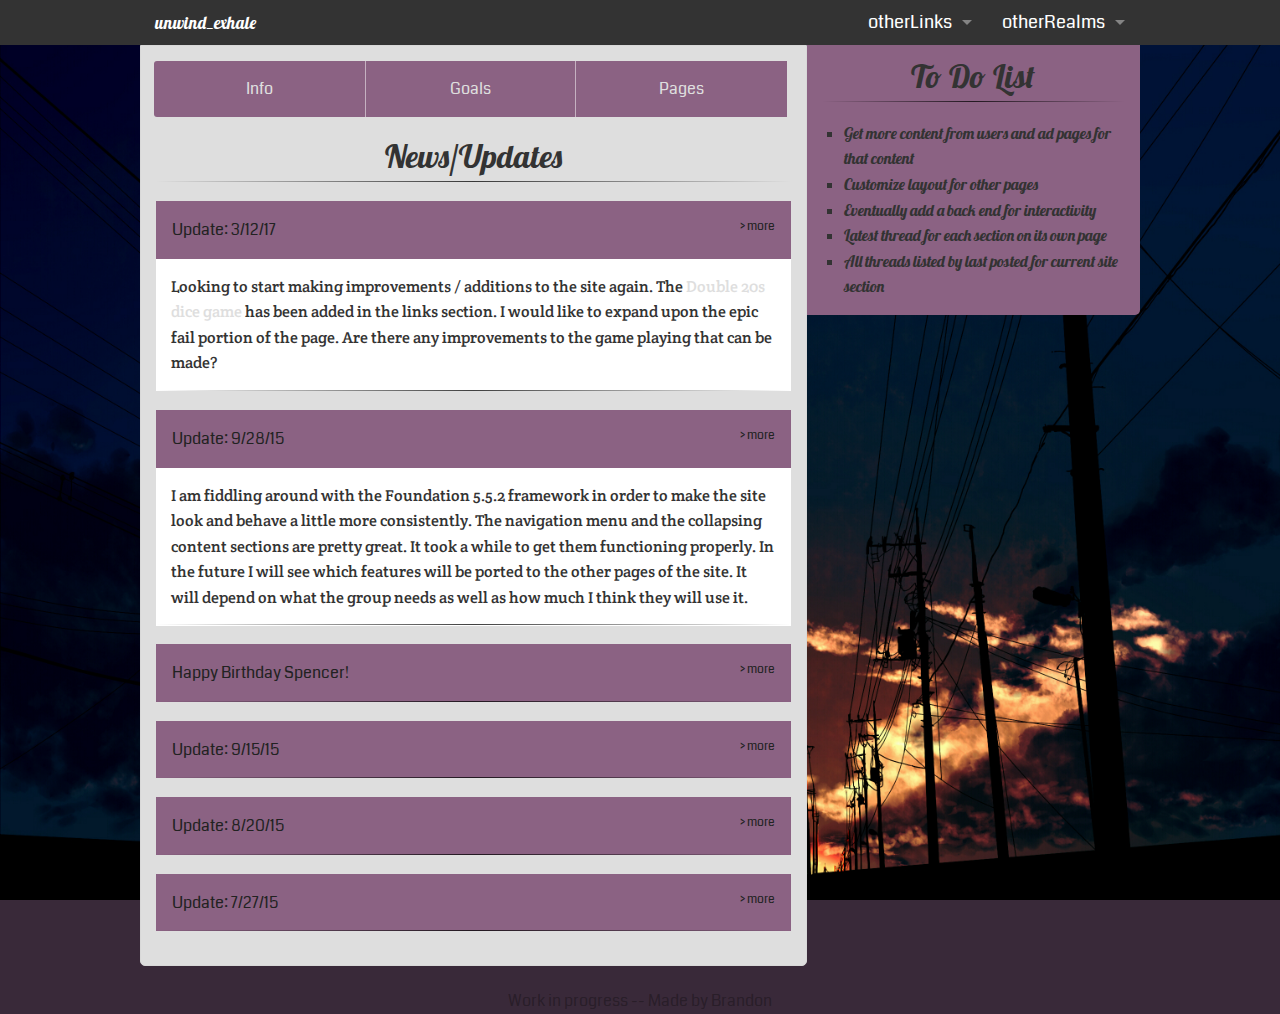
<file: index.html>
<!DOCTYPE html>
<html>
<head>
	<meta name="viewport" content="width=device-width, initial-scale=1.0" />
	<title>Game Site Alpha</title>

	<link rel="stylesheet" href="css/normalize.css">
	<link rel="stylesheet" href="css/foundation.css">
	<link rel="stylesheet" href="css/index.css">
	<link rel="icon" type="image/ico" href="favicon.ico">

	<script src="js/vendor/jquery.js"></script>
	<script src="js/foundation/foundation.js"></script>
	<script src="js/foundation/foundation.topbar.js"></script>
	<script src="js/foundation/foundation.accordion.js"></script>
	<script src="js/foundation/foundation.reveal.js"></script>

</head>
<body>
	<div class="contain-to-grid fixed">
		<nav class="top-bar" data-topbar role="navigation">
			<!-- Tile Area -->
		    <ul class="title-area">
		      <li class="name"><h1><a href="index.html">unwind_exhale</a><h1></li>
		      <li class="toggle-topbar menu-icon"><a href="#"><span>Menu</span></a></li>
		    </ul>

			<section class="top-bar-section">
				<!-- Left Nav Section -->
				<!--
			 	<ul class="left">
					<li><a href="dnd.html">DnD</a></li>
					<li><a href="star_wars.html">Star Wars</a></li>
					<li><a href="table_top.html">Table Top</a></li>
					<li><a href="wan.html">WAN</a></li>
					<li><a href="lan.html">LAN</a></li>
				</ul> -->
			    <!-- Right Nav Section -->
			    <ul class="right">
			      <li class="has-dropdown not-click"><a href="#">otherLinks</a>
			        <ul id="otherRealms" class="dropdown">
					<li><a href="https://www.youtube.com/watch?v=xDmBtNrC5Lc&feature=youtu.be">Ceramics Master</a></li>	
					<li><a href="https://www.youtube.com/watch?v=QgNDao7m41M">Black Holes</a></li>
					<li><a href="https://chrisbeaumont.org/holdem_odds/#8H+QS">Hold 'em Odds</a></li>
					<li><a href="https://www.pokepalettes.com/">Pokepalettes</a></li>
					<li><a href="https://hermann.is/gravity/">Gravity Simulator</a></li>
					<li><a href="https://np.reddit.com/r/DnD/comments/3jpksw/gandalf_was_really_just_fighter_with_int18/">Fighter Gandalf</a></li>
					<li><a href="https://4rclyte.github.io/double20s/">Double 20s Dice Game</a></li>
			        </ul>
			      </li>
			      <li class="has-dropdown not-click"><a href="#">otherRealms</a>
			        <ul id="otherRealms" class="dropdown">
					<li><a href="dnd.html">DnD</a></li>
					<li><a href="star_wars.html">Star Wars</a></li>
					<li><a href="table_top.html">Table Top</a></li>
					<li><a href="wan.html">WAN</a></li>
					<li><a href="lan.html">LAN</a></li>
			        </ul>
			      </li>
			    </ul>
			</section>
		</nav>
	</div><!-- End Sticky Grid Nav -->
	
	<div class="row">
		<div id="contentArea" class="medium-8 columns panel">

			<ul id="buttonInfo" class="button-group even-3 radius">
				<li><a href="#" class="button" data-reveal-id="siteInfo">Info</a></li>
					<div id="siteInfo" class="reveal-modal" data-reveal aria-labelledby="title1" aria-hidden="true" role="dialog">
					  <h2 id="title1">Site Info</h2>
					  <p>Hello welcome to the site! This is an ongoing project to help organize all the different gaming functions that happen to be going on in my life. 
						Also it serves as a demo and learning experience in order to get used to coding again after a long hiatus. 
						Click or touch a heading below to reveal the content.</p>
					  <a class="close-reveal-modal" aria-label="Close">&#215;</a>
					</div>
				<li><a href="#" class="button" data-reveal-id="goals">Goals</a></li>
					<div id="goals" class="reveal-modal" data-reveal aria-labelledby="title2" aria-hidden="true" role="dialog">
					  <h2 id="title2">Site Goals</h2>
					  <p>Keep tinkering around to make the site easier to use and eventually add user interactivity.
						Each page will have its own interaction area on the right side for discussion, voting and the such.
						Different events will be able to be created in order to solidify when something is happening and to group activities that occur on that date to the event.</p>
					  <a class="close-reveal-modal" aria-label="Close">&#215;</a>
					</div>
				<li><a href="#" class="button" data-reveal-id="pagesInfo">Pages</a></li>
					<div id="pagesInfo" class="reveal-modal" data-reveal aria-labelledby="title3" aria-hidden="true" role="dialog">
					  <h2 id="title3">Other Pages</h2>
					  <p><a href="dnd.html" id="pinky">DnD</a> - The Dungeons &amp; Dragons session(s) with the boys @ Nate's place. </p>
					  <p><a href="star_wars.html" id="pinky">Star Wars</a> - (canceled) The Star Wars roleplaying session which occurs every other week usually on a Tuesday or Wednesday night.</p>
					  <p><a href="table_top.html" id="pinky">Table Top</a> - A night of Dungeons &amp; Dickjokes, also various board or card games. Saturdays from pants o'clock until whenever.</p>
					  <p><a href="wan.html" id="pinky">WAN</a> - (not a thing yet) An upcoming weekly or bi-weekly event to organize a video game session online. Games may change every week.</p>
					  <p><a href="lan.html" id="pinky">LAN</a> - (up to Jono) Happens every few months or so usually on a weekend. Bring your rig over and let's play games until our eyes hurt!</p>
					  <a class="close-reveal-modal" aria-label="Close">&#215;</a>
					</div>
			</ul> <!-- END BUTTON GROUP -->

			<h1 class="clear">News/Updates</h1>
			<hr>
			<ul class="accordion" data-accordion>
		  	  <li class="accordion-navigation">
			    <a href="#p5">Update: 3/12/17</a>
			    <div id="p5" class="content active">
			    	Looking to start making improvements / additions to the site again. The <a href="https://4rclyte.github.io/double20s/">Double 20s dice game</a> has
				been added in the links section. I would like to expand upon the epic fail portion of the page. Are there any improvements to the game playing that can be made?
			    </div>
			  </li>
			  <hr>	
			  <li class="accordion-navigation">
			    <a href="#p4">Update: 9/28/15</a>
			    <div id="p4" class="content active">
			    	I am fiddling around with the Foundation 5.5.2 framework in order to make the site look and behave a little more consistently.
			    	The navigation menu and the collapsing content sections are pretty great. It took a while to get them functioning properly. 
			    	In the future I will see which features will be ported to the other pages of the site.
			    	It will depend on what the group needs as well as how much I think they will use it.
			    </div>
			  </li>
			  <hr>			  
			  <li class="accordion-navigation">
			    <a href="#p3">Happy Birthday Spencer!</a>
			    <div id="p3" class="content">
					Spencer just turned 30! We had a great time catching up at his parent's place where the surprise party took place.
					All his classic rock posters were hung up in the backyard. Fun people, pizza and drinks. Doesn't get better than that.
			    </div>
			  </li>
			  <hr>
			  <li class="accordion-navigation">
			    <a href="#p2">Update: 9/15/15</a>
			    <div id="p2" class="content">
					Just retooled all of the CSS for the different pages. Might have to change a few others. Added padding when page shrinks. 
					The color selector was removed on the pages I liked the default theme, can add again later if the users want the functionality.
					Looking to upload current progress to GitHub once the changes are completed today.
					Then I need to get back on track with the TreeHouse courses since I am still a few weeks behind :/
			    </div>
			  </li>
			  <hr>
			  <li class="accordion-navigation">
			    <a href="#p1">Update: 8/20/15</a>
			    <div id="p1" class="content">
					Site layout is mostly finished. Still need lots of content to fill it out. Need to make separate pages as well.
			    </div>
			  </li>
			  <hr>
			  	<li class="accordion-navigation">
			    <a href="#p0">Update: 7/27/15</a>
			    <div id="p0" class="content">
					Basic frame for site is there...very basic.
			    </div>
			  </li>
			  <hr>
			</ul> <!-- END ACCORDION UL -->
		</div> <!-- END OF #contentArea DIV -->
		<div id="interaction" class="medium-4 columns panel right">
			<h1>To Do List</h1>
			<hr>
			<ol>
				<li>Get more content from users and ad pages for that content</li>
				<li>Customize layout for other pages</li>
				<li>Eventually add a back end for interactivity</li>
				<li>Latest thread for each section on its own page</li>
				<li>All threads listed by last posted for current site section</li>
		</div> <! END OF INTERACTION DIV/>
	</div> <!-- END class="row" DIV -->
	<div id="footer" class="center">
		<p>Work in progress -- Made by Brandon</p>
	</div> <! END OF FOOTER DIV/>

<script type="text/javascript">
$(document).ready(function(){
    $(document).foundation();
});
</script>

</body>
</html>
</file>
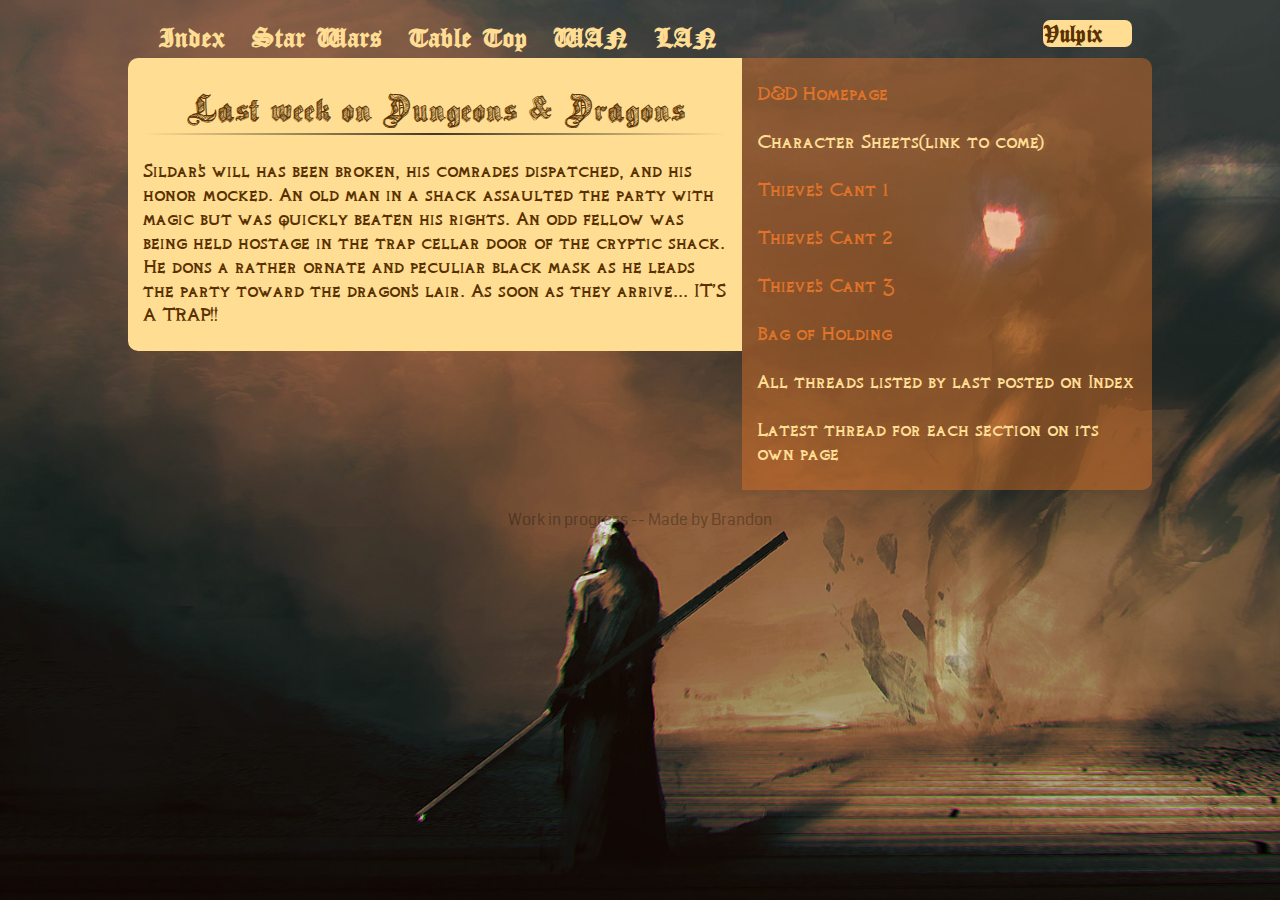
<file: dnd.html>
<!DOCTYPE html>
<html>
	<head>
		<meta name="viewport" content="width=device-width, initial-scale=1.0" />
		<link rel="stylesheet" href="css/normalize.css">
		<link rel="stylesheet" href="css/style.css">
		<link rel="stylesheet" href="css/dnd.css">
		<title>The Forgotten Realms ~ D&#38;D</title>
	</head>
	<body>
		<div id="page">
			<div class="navbar">
				<ul>
					<li><a href="index.html">&nbsp;Index&nbsp;</a></li>
					<!--<li class="selected"><a href="dnd.html">&nbsp;DnD&nbsp;</a></li>-->
					<li><a href="star_wars.html">&nbsp;Star Wars&nbsp;</a></li>
					<li><a href="table_top.html">&nbsp;Table Top&nbsp;</a></li>
					<li><a href="wan.html">&nbsp;WAN&nbsp;</a></li>
					<li><a href="lan.html">&nbsp;LAN&nbsp;</a></li>
				</ul>
				<select id="colorscheme">
					<option value="vulpix">Vulpix</option>
					<option value="butterfree">Butterfree</option>
					<option value="dewgong">Dewgong</option>
					<option value="oddish">Oddish</option>
					<option value="murkrow">Murkrow</option>
					<option value="seaking">Seaking</option>
					<option value="rhyhorn">Rhyhorn</option>
					<option value="vaporeon">Vaporeon</option>
					<option value="pinsir">Pinsir</option>
				</select>
			</div> <! END OF NAVBAR DIV />		
			<div id="content">
				<h1 align="center">Last week on Dungeons &#38; Dragons</h1>
				<hr>
				<p>Sildar's will has been broken, his comrades dispatched, and his honor mocked.
				An old man in a shack assaulted the party with magic but was quickly beaten his rights.
				An odd fellow was being held hostage in the trap cellar door of the cryptic shack.
				He dons a rather ornate and peculiar black mask as he leads the party toward the dragon's lair.
				As soon as they arrive... IT'S A TRAP!!</p>
			</div> <! END OF CONTENT DIV />
			<div id="interaction">
				<p><a href="http://dnd.wizards.com/">D&#38;D Homepage</a></p>
				<p>Character Sheets(link to come)</p>
				<p><a href="img/Thieve's Cant1.jpg">Thieve's Cant 1</a></p>
				<p><a href="img/Thieve's Cant2.jpg">Thieve's Cant 2</a></p>
				<p><a href="img/Thieve's Cant3.jpg">Thieve's Cant 3</a></p>
				<p><a href="img/Bag of Holding.jpg">Bag of Holding</a></p>
				<p>All threads listed by last posted on Index</p>
				<p>Latest thread for each section on its own page</p>
			</div> <! END OF INTERACTION DIV/>
			<div id="footer">
				<p>Work in progress -- Made by Brandon</p>
			</div> <! END OF FOOTER DIV/>
		</div> <! END OF PAGE DIV/>
		
		<script src="https://code.jquery.com/jquery-1.11.0.min.js" type="text/javascript"></script>
		<script src="js/scripts.js" type="text/javascript"></script>
	</body>
</html>
</file>
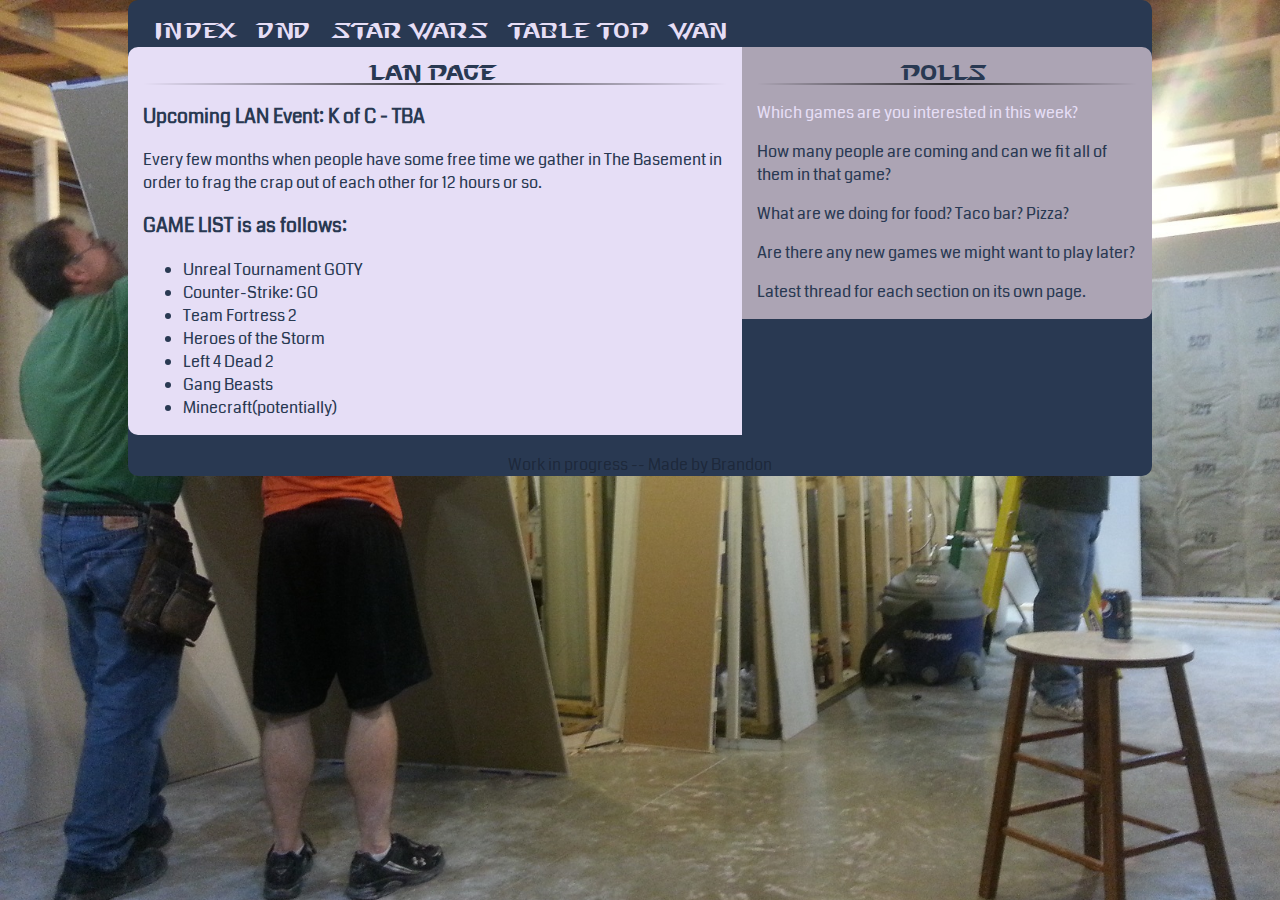
<file: lan.html>
<!DOCTYPE html>
<html>
	<head>
		<meta name="viewport" content="width=device-width, initial-scale=1.0" />
		<link rel="stylesheet" href="css/normalize.css">
		<link rel="stylesheet" href="css/style.css">
		<link rel="stylesheet" href="css/lan.css">
		<link rel="icon" type="image/ico" href="favicon.ico">
		<title>The Basement - Local Area Network</title>
	</head>
	<body>
		<div id="page">
			<div class="navbar">
				<ul>
					<li><a href="index.html">&nbsp;Index&nbsp;</a></li>
					<li><a href="dnd.html">&nbsp;DnD&nbsp;</a></li>
					<li><a href="star_wars.html">&nbsp;Star Wars&nbsp;</a></li>
					<li><a href="table_top.html">&nbsp;Table Top&nbsp;</a></li>
					<li><a href="wan.html">&nbsp;WAN&nbsp;</a></li>
					<!--<li class="selected"><a href="lan.html">&nbsp;LAN&nbsp;</a></li>-->
				</ul>
				<select id="colorscheme">
					<option value="vulpix">Vulpix</option>
					<option value="butterfree">Butterfree</option>
					<option value="dewgong">Dewgong</option>
					<option value="oddish">Oddish</option>
					<option value="murkrow">Murkrow</option>
					<option value="seaking">Seaking</option>
					<option value="rhyhorn">Rhyhorn</option>
					<option value="vaporeon">Vaporeon</option>
				</select>
			</div> <! END OF NAVBAR DIV />		
			<div id="content">
				<h1>lan page</h1>
				<hr>
				<h3>Upcoming LAN Event: K of C - TBA</h2>
				<p>Every few months when people have some free time we gather in The Basement in order to frag the crap out of each other for 12 hours or so.</p>
				<h3>GAME LIST is as follows:</h3>
				<ul>
					<li>Unreal Tournament GOTY</li>
					<li>Counter-Strike: GO</li>
					<li>Team Fortress 2</li>
					<li>Heroes of the Storm</li>
					<li>Left 4 Dead 2</li>
					<li>Gang Beasts</li>
					<li>Minecraft(potentially)</li>
				</ul>
			</div> <! END OF CONTENT DIV />
			<div id="interaction">
				<h1>polls</h1>
				<hr>
				<p><a href="https://strawpoll.me/5483736">Which games are you interested in this week?</a></p>
				<p>How many people are coming and can we fit all of them in that game?</p>
				<p>What are we doing for food? Taco bar? Pizza?</p>
				<p>Are there any new games we might want to play later?</p>
				<p>Latest thread for each section on its own page.</p>
			</div> <! END OF INTERACTION DIV/>
			<div id="footer">
				<p>Work in progress -- Made by Brandon</p>
			</div> <! END OF FOOTER DIV/>
		</div> <! END OF PAGE DIV/>
		
		<script src="https://code.jquery.com/jquery-1.11.0.min.js" type="text/javascript"></script>
		<script src="js/scripts.js" type="text/javascript"></script>
	</body>
</html>
</file>
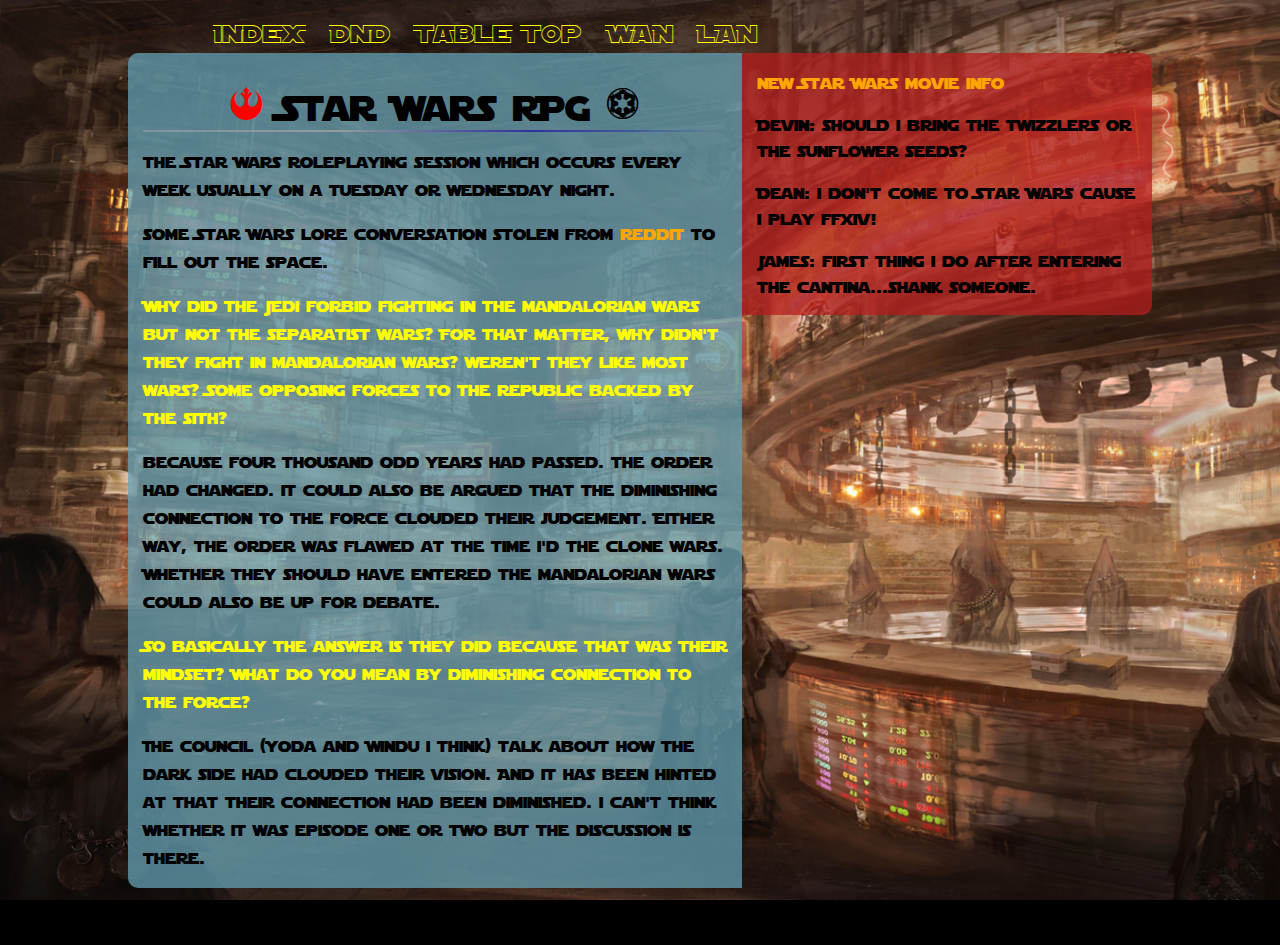
<file: star_wars.html>
<!DOCTYPE html>
<html>
	<head>
		<meta name="viewport" content="width=device-width, initial-scale=1.0" />
		<link rel="stylesheet" href="css/normalize.css">
		<link rel="stylesheet" href="css/style.css">
		<link rel="stylesheet" type="text/css" href="css/star_wars.css">
		<link rel="icon" type="image/ico" href="favicon.ico">
		<title>Star Wars Roleplaying Session</title>
	</head>
	<body>
		<div id="page">
			<div class="navbar">
				<ul>
					<li><a href="index.html">&nbsp;Index&nbsp;</a></li>
					<li><a href="dnd.html">&nbsp;DnD&nbsp;</a></li>
					<!--<li class="selected"><a href="star_wars.html">&nbsp;Star Wars&nbsp;</a></li>-->
					<li><a href="table_top.html">&nbsp;Table Top&nbsp;</a></li>
					<li><a href="wan.html">&nbsp;WAN&nbsp;</a></li>
					<li><a href="lan.html">&nbsp;LAN&nbsp;</a></li>
				</ul>
				<select id="colorscheme">
					<option value="vulpix">Vulpix</option>
					<option value="butterfree">Butterfree</option>
					<option value="dewgong">Dewgong</option>
					<option value="oddish">Oddish</option>
					<option value="murkrow">Murkrow</option>
					<option value="seaking">Seaking</option>
					<option value="rhyhorn">Rhyhorn</option>
					<option value="vaporeon">Vaporeon</option>
				</select>
			</div> <! END OF NAVBAR DIV />		
			<div id="content">
				<h1 align="center"><wrapper class="red">$</wrapper> Star Wars RPG #</h1>
				<hr>
				<p>the Star Wars roleplaying session which occurs every week usually on a tuesday or wednesday night.</p>
				<p>some Star Wars lore conversation stolen from <a href="https://www.reddit.com/r/StarWarsLore/">reddit</a> to fill out the space.</p>
				<p class="question">Why did the Jedi forbid fighting in the mandalorian wars but not the separatist wars? 
				For that matter, why didn't they fight in mandalorian wars? weren't they like most wars? Some opposing forces to the republic backed by the sith?</p>
				<p>because four thousand odd years had passed. the order had changed. it could also be argued that the diminishing connection to the force clouded their judgement. 
				Either way, the order was flawed at the time i'd the clone wars. Whether they should have entered the mandalorian wars could also be up for debate. </p>
				<p class="question">So basically the answer is they did because that was their mindset? What do you mean by diminishing connection to the force?</p>
				<p>The council (Yoda and Windu i think) talk about how the dark side had clouded their vision. And it has been hinted at that their connection had been diminished. 
				i can't think whether it was episode one or two but the discussion is there.</p>
			</div> <! END OF CONTENT DIV />
			<div id="interaction">
				<p><a href="https://www.cinemablend.com/new/Star-Wars-Episode-7-What-We-Know-So-Far-36488.html">New Star Wars movie info</a></p>
				<p>Devin: should i bring the twizzlers or the sunflower seeds?</p>
				<p>Dean: i don't come to Star Wars cause i play ffxiv!</p>
				<p>James: first thing i do after entering the cantina...shank someone.</p>

			</div> <! END OF INTERACTION DIV/>
			<div id="footer">
				<p>Work in progress -- Made by Brandon</p>
			</div> <! END OF FOOTER DIV/>
		</div> <! END OF PAGE DIV/>
		
		<script src="https://code.jquery.com/jquery-1.11.0.min.js" type="text/javascript"></script>
		<script src="js/scripts.js" type="text/javascript"></script>
	</body>
</html>
</file>
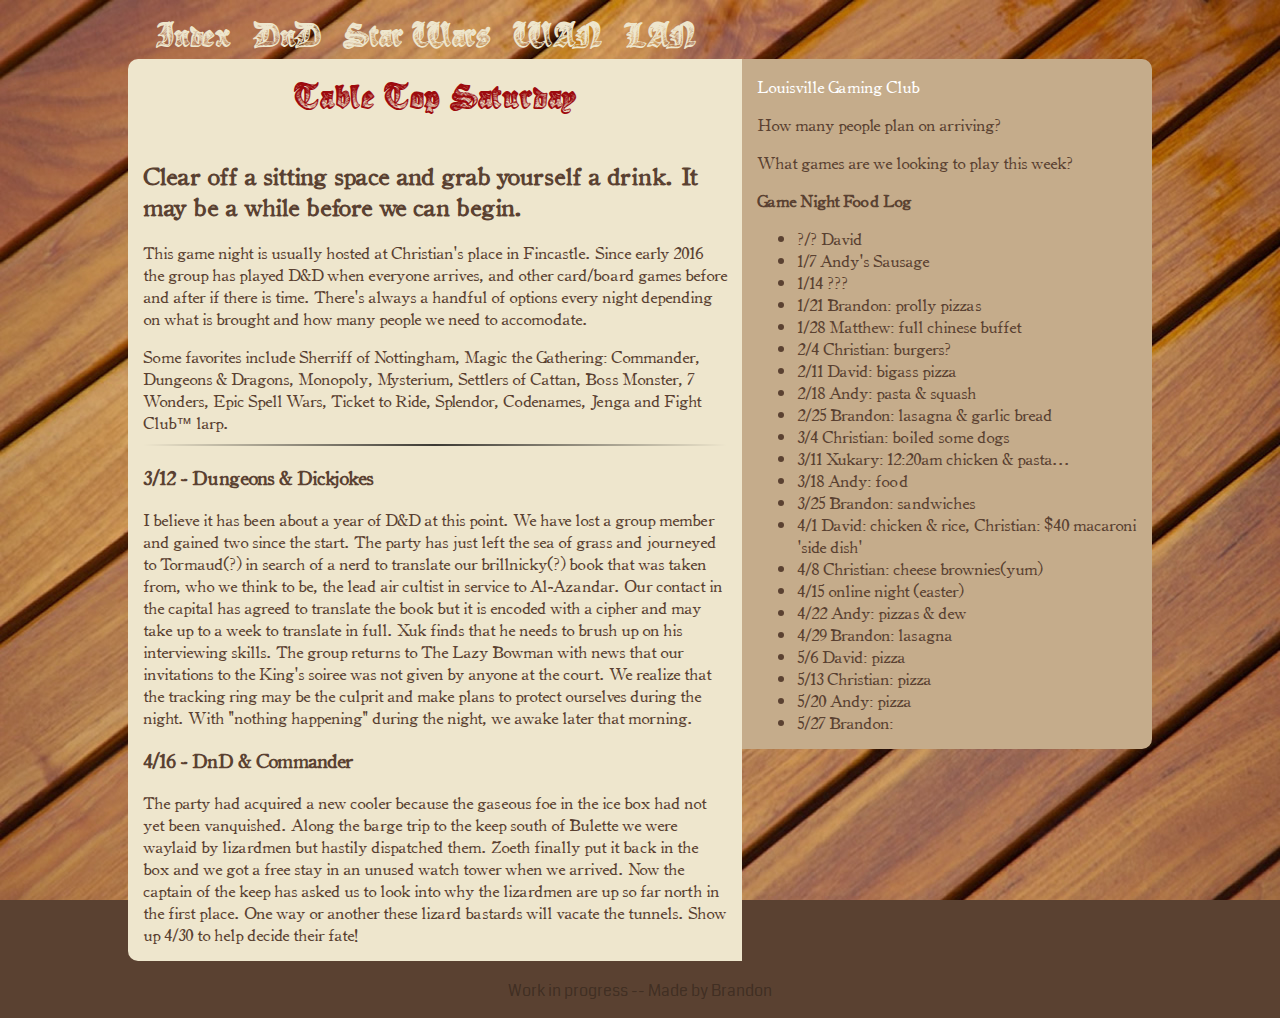
<file: table_top.html>
<!DOCTYPE html>
<html>
	<head>
		<meta name="viewport" content="width=device-width, initial-scale=1.0" />
		<link rel="stylesheet" href="css/normalize.css">
		<link rel="stylesheet" href="css/style.css">
		<link rel="stylesheet" href="css/table_top.css">
		<link rel="icon" type="image/ico" href="favicon.ico">
		<title>Table Top Saturday</title>
	</head>
	<body>
		<div id="page">
			<div class="navbar">
				<ul>
					<li><a href="index.html">&nbsp;Index&nbsp;</a></li>
					<li><a href="dnd.html">&nbsp;DnD&nbsp;</a></li>
					<li><a href="star_wars.html">&nbsp;Star Wars&nbsp;</a></li>
					<!--<li class="selected"><a href="table_top.html">&nbsp;Table Top&nbsp;</a></li>-->
					<li><a href="wan.html">&nbsp;WAN&nbsp;</a></li>
					<li><a href="lan.html">&nbsp;LAN&nbsp;</a></li>
				</ul>
				<select id="colorscheme">
					<option value="vulpix">Vulpix</option>
					<option value="butterfree">Butterfree</option>
					<option value="dewgong">Dewgong</option>
					<option value="oddish">Oddish</option>
					<option value="murkrow">Murkrow</option>
					<option value="seaking">Seaking</option>
					<option value="rhyhorn">Rhyhorn</option>
					<option value="vaporeon">Vaporeon</option>
				</select>
			</div> <! END OF NAVBAR DIV />			
			<div id="content">
			<!-- Header Area -->
				<h1 align="center" style="color: rgb(157,10,14)">Table Top Saturday</h1>
				<h2>Clear off a sitting space and grab yourself a drink. It may be a while before we can begin.</h2>
				<p>This game night is usually hosted at Christian's place in Fincastle. Since early 2016 the group has played D&amp;D when everyone arrives,
				and other card/board games before and after if there is time. There's always a handful of options every night depending on what is brought and how many people we need to accomodate.</p>
				<p>Some favorites include Sherriff of Nottingham, Magic the Gathering: Commander, Dungeons &amp; Dragons, Monopoly, Mysterium,
				 Settlers of Cattan, Boss Monster, 7 Wonders, Epic Spell Wars, Ticket to Ride, Splendor, Codenames, Jenga and Fight Club&trade; larp.</p>
				<br>
				<hr>
			<!-- /Header Area -->
				<h3>3/12 - Dungeons &amp; Dickjokes</h3>
				<p>I believe it has been about a year of D&amp;D at this point. We have lost a group member and gained two since the start.
				The party has just left the sea of grass and journeyed to Tormaud(?) in search of a nerd to translate our brillnicky(?) book that was
				taken from, who we think to be, the lead air cultist in service to Al-Azandar. Our contact in the capital has agreed to translate
				the book but it is encoded with a cipher and may take up to a week to translate in full. Xuk finds that he needs to brush up on his interviewing skills.
				The group returns to The Lazy Bowman with news that our invitations to the King's soiree was not given by anyone at the court.
				We realize that the tracking ring may be the culprit and make plans to protect ourselves during the night. With "nothing happening"
				during the night, we awake later that morning.</p>
				
				<h3>4/16 - DnD &amp; Commander</h3>
				<p>The party had acquired a new cooler because the gaseous foe in the ice box had not yet been vanquished. 
				Along the barge trip to the keep south of Bulette we were waylaid by lizardmen but hastily dispatched them.
				Zoeth finally put it back in the box and we got a free stay in an unused watch tower when we arrived.
				Now the captain of the keep has asked us to look into why the lizardmen are up so far north in the first place.
				One way or another these lizard bastards will vacate the tunnels. Show up 4/30 to help decide their fate!</p>
			</div> <! END OF CONTENT DIV />
			<div id="interaction">
				<p><a href="https://www.meetup.com/louisvillegamingclub/">Louisville Gaming Club</a></p>
				<p>How many people plan on arriving?</p>
				<p>What games are we looking to play this week?</p>
				<p><strong>Game Night Food Log</strong></p>
				<ul>
					<li>?/? David</li>
					<li>1/7 Andy's Sausage</li>
					<li>1/14 ???</li>
					<li>1/21 Brandon: prolly pizzas</li>
					<li>1/28 Matthew: full chinese buffet</li>
					<li>2/4 Christian: burgers?</li>
					<li>2/11 David: bigass pizza</li>
					<li>2/18 Andy: pasta &amp; squash</li>
					<li>2/25 Brandon: lasagna &amp; garlic bread</li>
					<li>3/4 Christian: boiled some dogs</li>
					<li>3/11 Xukary: 12:20am chicken &amp; pasta...</li>
					<li>3/18 Andy: food</li>
					<li>3/25 Brandon: sandwiches</li>
					<li>4/1 David: chicken &amp; rice, Christian: $40 macaroni 'side dish'</li>
					<li>4/8 Christian: cheese brownies(yum)</li>
					<li>4/15 online night (easter)</li>
					<li>4/22 Andy: pizzas &amp; dew</li>
					<li>4/29 Brandon: lasagna</li>
					<li>5/6 David: pizza</li>
					<li>5/13 Christian: pizza</li>
					<li>5/20 Andy: pizza</li>
					<li>5/27 Brandon:</li>
						
				</ul>

			</div> <! END OF INTERACTION DIV/>
			<div id="footer">
				<p>Work in progress -- Made by Brandon</p>
			</div> <! END OF FOOTER DIV/>
		</div> <! END OF PAGE DIV/>
		
		<script src="https://code.jquery.com/jquery-1.11.0.min.js" type="text/javascript"></script>
		<script src="js/scripts.js" type="text/javascript"></script>
	</body>
</html>
</file>
<file: css/index.css>
/*==== Fonts ====*/

@font-face {
    font-family: Lobster;
    src: url(../fonts/index/lobster-regular.ttf);
}

@font-face {
    font-family: Crete;
    src: url(../fonts/index/crete-round-regular.ttf);
}

@font-face {
	font-family: Coda;
    src: url(../fonts/index/coda-regular.ttf);	
}

@font-face {
	font-family: IndieFlower;
    src: url(../fonts/index/indie-flower.ttf);	
}


/*==== Global ====*/

body
 {
	background-image: url("../img/159001_kibunya_39_scenic_sky.jpg");
    background-color: #392939;;
	background-attachment: fixed;
	background-size: cover;
}

p {
	font-family: Coda;
}

a {
	color: #dedede;
}

a:hover {
	color: #fefefe;
}

h1 {
	font-family: Lobster;
	font-size: 2.0em;
	text-align: center;
}

h2 {
	font-family: Lobster;
	font-size: 1.5em;
	text-align: left;
}

hr {
	margin-top: -.07rem;
	border: 0; 
	height: 1px; 
	background-image: linear-gradient(to right, rgba(0, 0, 0, 0), rgba(0, 0, 0, 0.75), rgba(0, 0, 0, 0));
}

ol {
	list-style: square;
}

.has-dropdown ul {
	display:none;
}
.has-dropdown:hover ul {
	display:block;
}

#pinky {
	color: #bd94b4;
}

/*==== Navigation ====*/

.top-bar-section ul li a {
	font-family: Coda;
	font-size: 1.1em;
	/*color: #dedede;*/
}

.top-bar-section ul li a:hover {
	border-radius: 5px;
	color: #666;
	text-shadow: 1px 1px 0 #444;
}

#otherRealms li a {
	font-family: Coda;
	font-size: 1.1em;
}

/*==== Content ====*/

.button-group.even-3 li > button, .button-group.even-3 li .button {
	font-family: Coda;
}

#buttonInfo li a {
	background: #8b6283;
	color: #dedede;
}

#buttonInfo li a:hover {
	background: #222;
	color: #dedede;
}

#contentArea {
	color: #392939;
	background-color: #dedede;
	font-family: Crete, Helvetica;
	font-size: 1em;
	padding: 1.5%;
	border-radius: 0 0 5px 5px;
}

#interaction {
	color: #392939;
	font-family: Lobster;
	font-size: 1em;
	background: #8b6283;
	padding: 1.5%;
	overflow: s-resize;
	border: none;
	border-radius: 0 0 5px 0;
}

#infoTop {
	padding: 1% 1.5% 1.5% 1.5%;
}

ul.accordion {
	margin-left: 0;
}

.accordion .accordion-navigation > a, .accordion dd > a {
	background: #8b6283;
	font-family: Coda;
}

.accordion .accordion-navigation > a:hover, .accordion dd > a:hover {
	background: #222;
	color: #dedede;
	font-family: Coda;
}

.accordion .accordion-navigation.active > a, .accordion dd.active > a {
	background: #222;
	color: #dedede;
	font-family: Coda;
}

.accordion-navigation > a:after {
  content: "> more";
  padding-left: 5px;
  float: right;
  font-size: 12px; }
.accordion-navigation.active a:after {
  content: "< less"; }


/*==== Footer ====*/

#footer {
	clear: both;
	font-family: Coda;
	color: rgba(2, 2, 2, .3);
	padding-top: 2px;
	background-color: transparent;
	text-align: center;
}


/**************** Responsiveness ****************/

/* Low Res Desktop or Huge Tablet Specs */
/*@media screen and (min-width: 681px) and (max-width: 1040px) {
			
	#page {
		width: auto;
		margin: 0 2% 0 2%;
	}		
	
	#colorscheme {
		margin-right: 4%;
	}
	
	#content {
		width: 60%;
		padding: 0 1.5%;
		/*background: yellow;*/
/*		display: block;
	}
	
	#interaction {
		width: 40%;
		padding: 0 1.5%;
	}
	
} /* End Low Rest Desktop / Huge Tablet Media Query */


/* Layout - Tablet Size Changes - Content Stacks */
/*@media screen and (min-width: 651px) and (max-width: 790px) {
	
	#page {
		width: auto;
		margin: 0 2% 0 2%;
	}

	/*
	#navMenu {
		background: #dedede;
		display: inline;
		margin: 2% 0 0 15%;
		border: none;
		float: left;
		font-size: 1.45em;
		font-family: IndieFlower, Arial;
		
		-webkit-appearance: none;
		-moz-appearance: none;
		text-indent: 1px;
		text-overflow: '';
	}*/

/*	#colorscheme {
		display: inline;
		margin: 3% 3% 0 0;
		border: none;
		float: right;
		font-size: 1.20em;
		
		-webkit-appearance: none;
		-moz-appearance: none;
		text-indent: 1px;
		text-overflow: '';
	}
	
	/*
	.navbar ul {
		display: none;
	}*/

/*	.navbar li {
		font-size: 1.40rem;
	}
	
	#content {
		width: 65%;
		/*background: blue;*/
/*		float: left;
		border-radius: 10px 0 0 10px;
	}
	
	#interaction {
		float: right;
		width: 35%;
		border-radius: 0 10px 10px 0;
	}
	

} /* End Tablet Size Media Query */


/* Layout - Phone Size Modifications - Content Still Stacks */
/*@media screen and (min-width: 220px) and (max-width: 650px) {

	h1 {
		font-size: 1.45rem;
	}

	#page {
		width: auto;
		margin: 0 2% 0 2%;
	}
	
	.navbar ul {
		display: none;
	}
	
	#navMenu {
		background: #dedede;
		display: inline;
		margin: 2% 0 0 15%;
		border: none;
		float: left;
		font-size: 1.35em;
		font-family: IndieFlower, Arial;
		border-radius: 5px 5px 0 0;
		
		-webkit-appearance: none;
		-moz-appearance: none;
		text-indent: 1px;
		text-overflow: '';
	}
	
	#colorscheme {
		display: inline;
		margin: 2% 15% 0 0;
		border: none;
		float: right;
		font-size: 1.35em;
		border-radius: 5px 5px 0 0;
		
		-webkit-appearance: none;
		-moz-appearance: none;
		text-indent: 1px;
		text-overflow: '';
	}
	
	#content {
		width: 100%;
		padding: 0 3% 3% 3%;
		/*background: purple;*/
/*		border-radius: 10px 10px 0 0;
	}
	
	#interaction {
		width: 100%;
		padding: 1% 3% 1% 3%;
		border-radius: 0 0 10px 10px;
	}
	
} /* End Phone Size Media Query */
</file>
<file: css/style.css>
/*==== Fonts ====*/

@font-face {
    font-family: Lobster;
    src: url(../fonts/index/lobster-regular.ttf);
}

@font-face {
    font-family: Crete;
    src: url(../fonts/index/crete-round-regular.ttf);
}

@font-face {
	font-family: Coda;
    src: url(../fonts/index/coda-regular.ttf);	
}

@font-face {
	font-family: IndieFlower;
    src: url(../fonts/index/indie-flower.ttf);	
}

/*==== Global ====*/

@viewport {
	width: auto;
}

html {
  box-sizing: border-box;
}

*, *:before, *:after {
  box-sizing: inherit;
}

body/*, html             was having background color issues */
 {
	margin: 0;
    padding: 0;
	background: #392939;
}

#page {
    width: 1024px;
    margin: 0 auto;
    background: transparent;
}

a {
	text-decoration: none;
	color: #dedede;
}

a:visited {

	font-style: none;
}

a:hover {
	font-style: none;
}

a:after {
	font-style: none;
}

h1 {
	font-family: Lobster;
	font-size: 2.0em;
	text-align: center;
}

h2 {
	font-family: Lobster;
	font-size: 1.5em;
	text-align: left;
}

hr {
	/*margin-top: -20px; */
	border: 0; 
	height: 1px; 
	background-image: linear-gradient(to right, rgba(0, 0, 0, 0), rgba(0, 0, 0, 0.75), rgba(0, 0, 0, 0));
}

/*==== Header ====*/

#navSelect {
	border-bottom: 2px #222;
}

.navbar {
	width: auto;
	font-weight: bold;
	background-color: #transparent;
}

#navMenu {
	display: none;
}

/*.navbar select {
	padding: 15px 0 6px 2%;
	font-family: IndieFlower;
	font-size: 1.0em;
	font-weight: bold;
	padding: 0;
	margin: 0;
}*/

.navbar ul {
    padding: 15px 0 0 15px;
    margin: 5px 5px;
    list-style-type: none;
	float: left;
}

.navbar li {
    display: inline;
	font-family: IndieFlower, Arial;
	font-size: 1.5em; 
	/*  Outline for the links in Navbar, not sure if they look good or not
	border-top: 5px groove #111;
	border-left: 1px solid #444;
	border-right: 5px groove #111;
	border-bottom: none;
	*/
}

.navbar a {
    text-decoration: none;
    color: #dedede;
}

.navbar a:hover {
    background-color: white;
	border-radius: 5px;
	color: #392939;
	text-shadow: 2px 1px 0 gray;
}

/* Right side of Header area */
#colorscheme {
	background: #dedede;
    margin: 2% 2% 0 0;
	border: none;
	float: right;
	font-size: 1.45em;
	font-family: IndieFlower, Arial;
	border-radius: 7px;
	
	-webkit-appearance: none;
    -moz-appearance: none;
    text-indent: 1px;
    text-overflow: '';
}

/*#colorscheme select {

}*/

/*==== Content ====*/

#content {
	float: left;
	width: 60%;
	color: #392939;
	background-color: #dedede;
	font-family: Crete, Helvetica;
	font-size: 1em;
	padding: 0px 15px;
	border-radius: 10px 0 0 10px;
}

#interaction {
	float: right;
	width: 40%;
	color: #392939;
	font-family: Lobster;
	font-size: 1em;
	background: #8b6283;
	padding: 0 15px;
	border-radius: 0 10px 10px 0;
	overflow: s-resize;
}

/*==== Footer ====*/

#footer {
	clear: both;
	font-family: Coda;
	color: rgba(2, 2, 2, .3);
	padding-top: 2px;
	background-color: transparent;
	text-align: center;
	/*position: absolute;
	bottom: 0;
	left: 15px;*/
}

/**************** Responsiveness ****************/

/* Low Res Desktop or Huge Tablet Specs */
@media screen and (min-width: 681px) and (max-width: 1040px) {
			
	#page {
		width: auto;
		margin: 0 2% 0 2%;
	}		
	
	#colorscheme {
		margin-right: 4%;
	}
	
	#content {
		width: 60%;
		padding: 0 1.5%;
		/*background: yellow;*/
		display: block;
	}
	
	#interaction {
		width: 40%;
		padding: 0 1.5%;
	}
	
} /* End Low Rest Desktop / Huge Tablet Media Query */


/* Layout - Tablet Size Changes - Content Stacks */
@media screen and (min-width: 651px) and (max-width: 790px) {
	
	#page {
		width: auto;
		margin: 0 2% 0 2%;
	}

	/*
	#navMenu {
		background: #dedede;
		display: inline;
		margin: 2% 0 0 15%;
		border: none;
		float: left;
		font-size: 1.45em;
		font-family: IndieFlower, Arial;
		
		-webkit-appearance: none;
		-moz-appearance: none;
		text-indent: 1px;
		text-overflow: '';
	}*/

	#colorscheme {
		display: inline;
		margin: 3% 3% 0 0;
		border: none;
		float: right;
		font-size: 1.20em;
		
		-webkit-appearance: none;
		-moz-appearance: none;
		text-indent: 1px;
		text-overflow: '';
	}
	
	/*
	.navbar ul {
		display: none;
	}*/

	.navbar li {
		font-size: 1.40rem;
	}
	
	#content {
		width: 65%;
		/*background: blue;*/
		float: left;
		border-radius: 10px 0 0 10px;
	}
	
	#interaction {
		float: right;
		width: 35%;
		border-radius: 0 10px 10px 0;
	}
	

} /* End Tablet Size Media Query */


/* Layout - Phone Size Modifications - Content Still Stacks */
@media screen and (min-width: 220px) and (max-width: 650px) {

	h1 {
		font-size: 1.45rem;
	}

	#page {
		width: auto;
		margin: 0 2% 0 2%;
	}
	
	.navbar ul {
		display: none;
	}
	
	#navMenu {
		background: #dedede;
		display: inline;
		margin: 2% 0 0 15%;
		border: none;
		float: left;
		font-size: 1.35em;
		font-family: IndieFlower, Arial;
		border-radius: 5px 5px 0 0;
		
		-webkit-appearance: none;
		-moz-appearance: none;
		text-indent: 1px;
		text-overflow: '';
	}
	
	#colorscheme {
		display: inline;
		margin: 2% 15% 0 0;
		border: none;
		float: right;
		font-size: 1.35em;
		border-radius: 5px 5px 0 0;
		
		-webkit-appearance: none;
		-moz-appearance: none;
		text-indent: 1px;
		text-overflow: '';
	}
	
	#content {
		width: 100%;
		padding: 0 3% 3% 3%;
		/*background: purple;*/
		border-radius: 10px 10px 0 0;
	}
	
	#interaction {
		width: 100%;
		padding: 1% 3% 1% 3%;
		border-radius: 0 0 10px 10px;
	}
	
} /* End Phone Size Media Query */
</file>
<file: css/dnd.css>
/*==== Fonts ====*/

@font-face {
    font-family: CloisterBlack;
    src: url(../fonts/dnd/CloisterBlack.ttf);
}

@font-face {
    font-family: Crusades;
    src: url(../fonts/dnd/Crusades.ttf);
}

@font-face {
	font-family: Flesh-Wound;
    src: url(../fonts/dnd/Flesh-Wound.ttf);	
}

@font-face {
	font-family: Sketch-Gothic-School;
    src: url(../fonts/dnd/Sketch-Gothic-School.ttf);	
}

@font-face {
	font-family: Neverwinter;
    src: url(../fonts/dnd/Neverwinter.otf);	
}

@font-face {
	font-family: Blackcherry;
    src: url(../fonts/dnd/Blackcherry.TTF);	
}

@font-face {
	font-family: KnightsQuest;
    src: url(../fonts/dnd/KnightsQuest.ttf);	
}

/*==== Colors ====
Vulpix
	lightest: "#ffde94", 
	dominant: "#bd4a29", 
	middle: "#de7329", 
	darkest: "#5a3100" 
*/

/*==== Global ====*/


body/*, html             was having background color issues */
 {
    background-image: url("../img/ds2lastgiant.jpg");
    background-color: #bd4a29;
	background-attachment: fixed;
	background-size: cover;
}

a {
	color: #de7329;
}

h1 {
	font-family: Sketch-Gothic-School;
	font-weight: normal;
	font-size: 2.5em;
	/* background-color: #de7329;  looks a bit off last time it was tried */
}

/* Need to apply a different style to */
h2 {
	font-family: Sketch-Gothic-School;
	font-size: 2em;
	float: left;
}

hr {
	height: 2px;
	color: #5a3100;
	margin-top: -25px;
}

/*==== Header ====*/

.navbar {
	/*font-size: 1.5em;*/
}

/*.navbar select {
	font-family: CloisterBlack;
	font-size: 1.0em;
}*/

.navbar li {
	font-family: CloisterBlack, Arial;
	font-size: 1.8rem;
}

.navbar a {
    color: #ffde94;
}

.navbar a:hover {
    background-color: #ffde94;
	color: #bd4a29;
	text-shadow: 2px 1px 0 black;
}

#colorscheme {
	font-family: CloisterBlack, Arial;
	font-size: 1.45em;
	font-weight: none;
	background-color: #ffde94;
	color: #5a3100;
	/* Make button rounder? Spice it up...and fix alignment */
}

/*==== Content ====*/

#content {
	color: #5a3100;
	background: rgba(255, 222, 148, 100);
	font-family: KnightsQuest, Crusades, Helvetica;
	/*font-size: 1.0em;*/
}

#content p {
	font-size: 1.5em;
}

#interaction {
	color: #ffde94;
	font-family: KnightsQuest, Crusades, Helvetica;
	font-size: 1.5em;
	background: rgba(222, 115, 41, .45);
}

/**************** Responsiveness ****************/

/* Low Res Desktop or Huge Tablet Specs */
@media screen and (min-width: 791px) and (max-width: 1040px) {
			
	#page {
		margin: 0 2% 0 2%;
	}		
	
	#navMenu {

	}
	
	#colorscheme {
		margin-right: 4%;
	}
	
	#content {
		width: 70%;
		padding: 0 1.5%;
		/*background: yellow;*/
		display: block;
	}
	
	#interaction {
		width: 30%;
		padding: 0 1.5%;
		font-size: 1.35em;
	}
	
} /* End Low Rest Desktop / Huge Tablet Media Query */


/* Layout - Tablet Size Changes - Content Stacks */
@media screen and (min-width: 651px) and (max-width: 790px) {
	
	h1 {
		font-size: 1.8em;
	}	
	
	#page {
		margin: 0 2% 0 2%;
	}

	/*
	#navMenu {
		background: #dedede;
		display: inline;
		margin: 2% 0 0 15%;
		border: none;
		float: left;
		font-size: 1.45em;
		font-family: IndieFlower, Arial;
		
		-webkit-appearance: none;
		-moz-appearance: none;
		text-indent: 1px;
		text-overflow: '';
	}*/
	
	#colorscheme {
		margin: 3% 3% 0 0;
		font-size: 1.25em;
	}
	
	/*
	.navbar ul {
		display: none;
	}*/
	
	.navbar li {
		font-size: 1.45rem;
	}
	
	#content {
		border-radius: 10px 0 0 10px;
	}
	
	#interaction {
		border-radius: 0 10px 10px 0;
		font-size: 1.25em;
	}

} /* End Tablet Size Media Query */


/* Layout - Phone Size Modifications - Content Still Stacks */
@media screen and (min-width: 220px) and (max-width: 650px) {

	h1 {
		font-size: 2em;
	}

	#page {
		margin: 0 2% 0 2%;
	}
	
	.navbar ul {
		display: none;
	}
	
	#navMenu {
		background: #ffde94;
		margin: 2% 0 0 15%;
		font-size: 1.35em;
		font-family: CloisterBlack, Arial;
	}
	
	#colorscheme {
		margin: 2% 15% 0 0;
		font-size: 1.35em;
	}
	
	#content {

	}
	
	#interaction {

	}
	
} /* End Phone Size Media Query */
</file>
<file: css/lan.css>
/*==== Fonts ====*/

@font-face {
    font-family: Starcraft;
    src: url(../fonts/lan/Starcraft-Normal.ttf);
}

@font-face {
    font-family: Commodore-64;
    src: url(../fonts/lan/Commodore-64.ttf);
}

@font-face {
    font-family: Commodore-Angled;
    src: url(../fonts/lan/Commodore-Angled.ttf);
}

@font-face {
    font-family: Commodore-Rounded;
    src: url(../fonts/lan/Commodore-Rounded.ttf);
}

@font-face {
	font-family: Coda;
    src: url(../fonts/index/coda-regular.ttf);	
}


/*==== Colors ====
Sharpedo: 
lightest: #e6def6
dominant: #395294
middle: #5273bd
darkest: #293952
other: #aca4b4
*/


/*==== Global ====*/


body/*, html             was having background color issues */
 {
	background: #293952;
	background-image: url("../img/basement-construction.jpg");
	background-size: cover;
	background-attachment: fixed;
}

#page {
	background: #293952;
	border-radius: 10px;
}

a {
	color: #e6def6;
	font-weight: normal;
}

h1 {
	font-family: Starcraft;
	font-weight: normal;
	font-size: 1.35em;
	text-align: center;
	/* background-color: #de7329;  looks a bit off last time it was tried */
}

/* Need to apply a different style to */
h2 {
	font-family: Coda;
	font-size: 1.2em;
	float: left;
}

hr {
	height: 2px;
	margin-top: -15px;
}

/*==== Header ====*/

#navMenu {
	font-family: Starcraft, Arial;
	font-size: 1.3em;
}

.navbar li {
	font-family: Starcraft, Arial;
	font-size: 1.3em;
	background-color: #293952;
}

.navbar a {
    color: #e6def6;
}

.navbar a:hover {
    background-color: #293952;
	color: #293952;
	text-shadow: 2px 1px 0 #e6def6;
}


#colorscheme {
	font-family: Starcraft, Arial;
	font-size: 1.35em;
	font-weight: none;
	background-color: #395294;
	color: #c5ac8b;   
	display: none; /*Currently removed since starcraft font is so wide */
} 

/*==== Content ====*/

#content {
	color: #293952;
	background: #e6def6;
	font-family: Coda, Helvetica;
	font-size: 1em;
}

#interaction {
	color: #293952;
	background: #aca4b4;
	font-family: Coda, Helvetica;
}

/**************** Responsiveness ****************/

/* Low Res Desktop or Huge Tablet Specs */
@media screen and (min-width: 791px) and (max-width: 1040px) {
			
	#page {
		margin: 0 2% 0 2%;
	}		
	
	#colorscheme {
		margin-right: 4%;
	}
	
	#content {
		width: 70%;
		padding: 0 1.5%;
		display: block;
	}
	
	#interaction {
		width: 30%;
		padding: 0 1.5%;
	}
	
} /* End Low Rest Desktop / Huge Tablet Media Query */


/* Layout - Tablet Size Changes - Content Stacks */
@media screen and (min-width: 651px) and (max-width: 790px) {
	
	h1 {

	}	
	
	#page {

	}
	
	#colorscheme {

	}
	

	.navbar ul {

	}
	
	.navbar li {

	}
	
	#content {

	}
	
	#interaction {

	}

} /* End Tablet Size Media Query */


/* Layout - Phone Size Modifications - Content Still Stacks */
@media screen and (min-width: 220px) and (max-width: 650px) {

	h1 {

	}

	#page {

	}
	
	.navbar ul {
		display: none;
	}
	
	#navMenu {
		color: #e6def6;
		background: transparent;
		font-family: Starcraft, Arial;
		font-size: 1.5rem;
	}
	
	#colorscheme {
		color: #5a4131;
		background: #eee6cd;
		font-size: 1.5rem;
	}
	
	#content {

	}
	
	#interaction {

	}
	
} /* End Phone Size Media Query */
</file>
<file: css/star_wars.css>
/*==== Fonts ====*/

@font-face {
    font-family: Starjedi;
    src: url(../fonts/star_wars/Starjedi.ttf);
}

@font-face {
    font-family: Starjmono;
    src: url(../fonts/star_wars/Starjmono.ttf);
}

@font-face {
    font-family: Starjout;
    src: url(../fonts/star_wars/Starjout.ttf);
}

@font-face {
    font-family: Starjhol;
    src: url(../fonts/star_wars/Starjhol.ttf);
}

@font-face {
    font-family: SF-Distant-Galaxy-AltOutline;
    src: url(../fonts/star_wars/SF-Distant-Galaxy-AltOutline.ttf);
}


/*==== Colors ====
Black, White and Yellow
*/


/*==== Global ====*/


body
 {
	background-image: url("../img/alex_(artist)buildingoriginalscenic.jpg");
	background-size: cover;
	background-attachment: fixed;
	background-color: #000;
}

a {
	color: orange;
	font-weight: normal;
}

h1 {
	font-family: Starjedi;
	font-weight: normal;
	font-size: 2.2em;
	/* background-color: #de7329;  looks a bit off last time it was tried */
}

/* Need to apply a different style to */
h2 {
	font-family: Starjhol;
	font-size: 1.6em;
	float: left;
}

hr {
	height: 2px;
	margin-top: -27px;
	background-image: linear-gradient(to right, rgba(190, 190, 190, .3), rgba(160, 160, 160, 0.85), rgba(40, 40, 160, .9), rgba(50, 50, 150, 0));
}

/*==== Header ====*/

.navbar ul {
	margin-left: 6%;
}

.navbar li {
	font-family: SF-Distant-Galaxy-AltOutline, Arial;
	font-size: 1.7em;
}

.navbar a {
    color: yellow;
}

.navbar a:hover {
    background-color: transparent;
	color: yellow;
	text-shadow: 2px 1px 0 red;
}

#colorscheme {
	font-family: SF-Distant-Galaxy-AltOutline, Arial;
	font-size: 1.35em;
	font-weight: none;
	background-color: black;
	color: yellow;
	display: none;  /* Currently Removing it from Star_Wars page */
	/* Make button rounder? Spice it up...and fix alignment */
}

/*==== Content ====*/

#content {
	color: black;
	background: rgba(100, 160, 180, 0.75);
	font-family: Starjmono, Helvetica;
	font-size: 1em;
}

#interaction {
	color: black;
	background: rgba(180, 30, 30, 0.75);
	font-family: Starjedi, Helvetica;
	font-size: 1em;
}

.question {
	color: yellow;
}

.red {
	color: red;
}

/**************** Responsiveness ****************/

/* Low Res Desktop or Huge Tablet Specs */
@media screen and (min-width: 791px) and (max-width: 1040px) {
			
	#page {
		margin: 0 2% 0 2%;
	}		
	
	#colorscheme {
		margin-right: 4%;
	}
	
	#content {
		width: 70%;
		padding: 0 1.5%;
		display: block;
	}
	
	#interaction {
		width: 30%;
		padding: 0 1.5%;
		font-size: 1.35em;
	}
	
} /* End Low Rest Desktop / Huge Tablet Media Query */


/* Layout - Tablet Size Changes - Content Stacks */
@media screen and (min-width: 651px) and (max-width: 790px) {
	
	h1 {
		font-size: 1.7em;
	}	
	
	#page {
		margin: 0 2% 0 2%;
	}
	
	#colorscheme {
		margin: 3% 3% 0 0;
		font-size: 1.15em;
	}

	.navbar ul {

	}
	
	.navbar li {
		font-size: 1.5rem;
	}
	
	#content {

	}
	
	#interaction {
		font-size: 1.25em;
	}

} /* End Tablet Size Media Query */


/* Layout - Phone Size Modifications - Content Still Stacks */
@media screen and (min-width: 220px) and (max-width: 650px) {

	h1 {
		font-size: 2em;
	}

	#page {
		margin: 0 2% 0 2%;
	}
	
	.navbar ul {
		display: none;
	}
	
	#navMenu {
		color: yellow;
		background: rgba(100, 160, 180, 0.75);
		margin: 2% 0 0 15%;	
		font-family: SF-Distant-Galaxy-AltOutline, Arial;
		font-size: 1.75em;
		font-weight: bold;
	}
	
	#colorscheme {
		margin: 2% 15% 0 0;
		font-size: 1.35em;
	}
	
	#content {

	}
	
	#interaction {

	}
	
} /* End Phone Size Media Query */
</file>
<file: css/table_top.css>
/*==== Fonts ====*/

@font-face {
    font-family: Oldsh;
    src: url(../fonts/table_top/OLDSH.TTF);
}

@font-face {
    font-family: Ye-Olde-Oak;
    src: url(../fonts/table_top/Ye-Olde-Oak.ttf);
}


/*==== Colors ====
Pinsir: 

lightest: #eee6cd
dominant: #c5ac8b
middle: #836a52
darkest: #5a4131
*/


/*==== Global ====*/

body {
	background: #5a4131;
    background-image: url("../img/table-top-background.jpg");
	background-attachment: fixed;
	background-size: cover;
}

a {
	color: #ffffff;
}

h1 {
	font-family: Ye-Olde-Oak;
	font-weight: normal;
	/*
	color: #5a4131;
	background-color: #c5ac8b;
	border-radius: 8px;
	margin-right: 2%;
	margin-left: 2%;
	margin-bottom: 0;
	padding-top: 1%;
	padding-bottom: 1%;
		was testing h1 background colors */
}

/* Need to apply a different style to */
h2 {
	font-family: Oldsh;
	float: left;
}

hr {
	height: 2px;
	margin-top: -27px;
}

/*==== Header ====*/

.navbar {
	font-family: Ye-Olde-Oak, Arial;
	font-size: 1.25em;

}

.navbar li {
	font-family: Ye-Olde-Oak, Arial;
	font-weight: normal;
}

.navbar a {
    color: #eee6cd;
}

.navbar a:hover {
    background-color: #eee6cd;
	color: #c5ac8b;
	text-shadow: 2px 1px 0 #5a4131;
}

#colorscheme {
	font-family: Ye-Olde-Oak, Arial;
	font-size: 1.25em;
	font-weight: none;
	background-color: transparent;
	color: #eee6cd;
	display: none;
	/* Make button rounder? Spice it up...and fix alignment */
}

/*==== Content ====*/

#content {
	color: #5a4131;
	background: #eee6cd;
	font-family: Oldsh, Helvetica;
	font-size: 1em;
}

#interaction {
	color: #5a4131;
	background: #c5ac8b;
	font-family: Oldsh, Helvetica;
	font-size: 1em;
}


/**************** Responsiveness ****************/

/* Low Res Desktop or Huge Tablet Specs */
@media screen and (min-width: 791px) and (max-width: 1040px) {
			
	#page {
		margin: 0 2% 0 2%;
	}		
	
	#colorscheme {
		margin-right: 4%;
		font-size: 1.25rem;
		font-weight: normal;
	}
	
	#content {
		width: 70%;
		padding: 0 1.5%;
		display: block;
	}
	
	#interaction {
		width: 30%;
		padding: 0 1.5%;
		font-size: 1.35em;
	}
	
} /* End Low Rest Desktop / Huge Tablet Media Query */


/* Layout - Tablet Size Changes - Content Stacks */
@media screen and (min-width: 651px) and (max-width: 790px) {
	
	h1 {

	}	
	
	#page {

	}
	
	#colorscheme {

	}
	

	.navbar ul {

	}
	
	.navbar li {
		font-size: 1.25rem;
	}
	
	#content {

	}
	
	#interaction {

	}

} /* End Tablet Size Media Query */


/* Layout - Phone Size Modifications - Content Still Stacks */
@media screen and (min-width: 220px) and (max-width: 650px) {

	h1 {
		margin-right: 0;
	}

	#page {

	}
	
	.navbar ul {
		display: none;
	}
	
	#navMenu {
		color: #5a4131;
		background: #eee6cd;
		font-family: Ye-Olde-Oak, Arial;
		font-size: 1.5rem;
	}
	
	#colorscheme {
		color: #5a4131;
		background: #eee6cd;
		font-size: 1.5rem;
	}
	
	#content {

	}
	
	#interaction {

	}
	
} /* End Phone Size Media Query */
</file>
